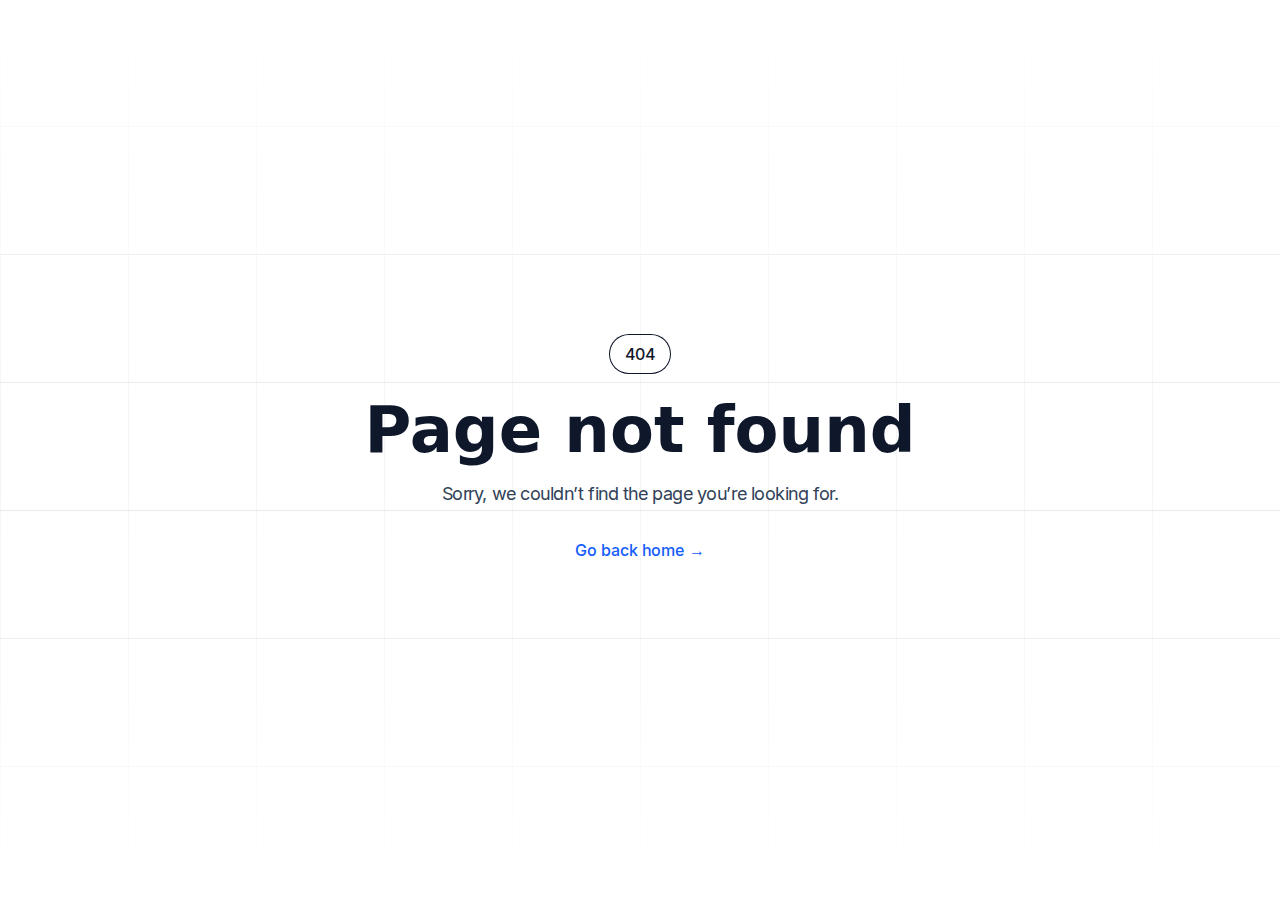
<file: 404/index.html>
<!DOCTYPE html><html lang="en" class="h-full scroll-smooth bg-white dark:bg-gray-900 antialiased __variable_e8ce0c"><head><meta charSet="utf-8"/><meta name="viewport" content="width=device-width, initial-scale=1"/><link rel="preload" href="/_next/static/media/e4af272ccee01ff0-s.p.woff2" as="font" crossorigin="" type="font/woff2"/><link rel="stylesheet" href="/_next/static/css/8d3430b57e726542.css" data-precedence="next"/><link rel="preload" as="script" fetchPriority="low" href="/_next/static/chunks/webpack-f5c40671755b446f.js"/><script src="/_next/static/chunks/fd9d1056-2821b0f0cabcd8bd.js" async=""></script><script src="/_next/static/chunks/23-6ccac550be683f32.js" async=""></script><script src="/_next/static/chunks/main-app-c485a340fbcd3afb.js" async=""></script><script src="/_next/static/chunks/231-d291986acc57095e.js" async=""></script><script src="/_next/static/chunks/app/not-found-d55a9203401e089e.js" async=""></script><link rel="preconnect" href="https://cdn.fontshare.com" crossorigin="anonymous"/><title>AccudashAI - Talk to Your Database, Generate Insights</title><meta name="description" content="Query your PostgreSQL databases using natural language. Generate beautiful visualizations and share insights with your team. No SQL required."/><link rel="icon" href="/favicon.ico" type="image/x-icon" sizes="16x16"/><meta name="next-size-adjust"/><link rel="stylesheet" href="https://api.fontshare.com/v2/css?f[]=cabinet-grotesk@800,500,700&amp;display=swap"/><script src="/_next/static/chunks/polyfills-78c92fac7aa8fdd8.js" noModule=""></script></head><body class="flex min-h-full flex-col"><div class="relative flex flex-auto items-center"><div class="absolute inset-0 -z-10 mask-[linear-gradient(transparent,white,transparent)] text-slate-900/10"><svg aria-hidden="true" class="absolute inset-0 h-full w-full"><defs><pattern id=":S1:" width="128" height="128" patternUnits="userSpaceOnUse" x="50%" y="50%" patternTransform="translate(0 60)"><path d="M0 128V.5H128" fill="none" stroke="currentColor"></path></pattern></defs><rect width="100%" height="100%" fill="url(#:S1:)"></rect></svg></div><div class="mx-auto px-4 sm:px-6 md:max-w-2xl md:px-4 lg:max-w-4xl lg:px-12 flex flex-col items-center py-16 text-center sm:py-20 lg:py-32"><p class="rounded-full px-4 py-1 text-base font-medium tracking-tight text-slate-900 ring-1 ring-slate-900 ring-inset">404</p><h1 class="mt-6 font-display text-5xl font-extrabold text-slate-900 sm:text-6xl">Page not found</h1><p class="mt-4 text-lg tracking-tight text-slate-700">Sorry, we couldn’t find the page you’re looking for.</p><a class="mt-6 text-base font-medium text-blue-600 hover:text-blue-800" href="/">Go back home <span aria-hidden="true">→</span></a></div></div><script src="/_next/static/chunks/webpack-f5c40671755b446f.js" async=""></script><script>(self.__next_f=self.__next_f||[]).push([0]);self.__next_f.push([2,null])</script><script>self.__next_f.push([1,"1:HL[\"/_next/static/media/e4af272ccee01ff0-s.p.woff2\",\"font\",{\"crossOrigin\":\"\",\"type\":\"font/woff2\"}]\n2:HL[\"/_next/static/css/8d3430b57e726542.css\",\"style\"]\n"])</script><script>self.__next_f.push([1,"3:I[5751,[],\"\"]\n5:I[231,[\"231\",\"static/chunks/231-d291986acc57095e.js\",\"160\",\"static/chunks/app/not-found-d55a9203401e089e.js\"],\"\"]\n6:I[9275,[],\"\"]\n7:I[1343,[],\"\"]\n9:I[6130,[],\"\"]\na:[]\n"])</script><script>self.__next_f.push([1,"0:[[[\"$\",\"link\",\"0\",{\"rel\":\"stylesheet\",\"href\":\"/_next/static/css/8d3430b57e726542.css\",\"precedence\":\"next\",\"crossOrigin\":\"$undefined\"}]],[\"$\",\"$L3\",null,{\"buildId\":\"q8_SUZVAy8-gd2hXKYpHM\",\"assetPrefix\":\"\",\"initialCanonicalUrl\":\"/_not-found/\",\"initialTree\":[\"\",{\"children\":[\"/_not-found\",{\"children\":[\"__PAGE__\",{}]}]},\"$undefined\",\"$undefined\",true],\"initialSeedData\":[\"\",{\"children\":[\"/_not-found\",{\"children\":[\"__PAGE__\",{},[[\"$L4\",[\"$\",\"div\",null,{\"className\":\"relative flex flex-auto items-center\",\"children\":[[\"$\",\"div\",null,{\"className\":\"absolute inset-0 -z-10 mask-[linear-gradient(transparent,white,transparent)] text-slate-900/10\",\"children\":[\"$\",\"svg\",null,{\"aria-hidden\":\"true\",\"className\":\"absolute inset-0 h-full w-full\",\"children\":[[\"$\",\"defs\",null,{\"children\":[\"$\",\"pattern\",null,{\"id\":\":S1:\",\"width\":\"128\",\"height\":\"128\",\"patternUnits\":\"userSpaceOnUse\",\"x\":\"50%\",\"y\":\"50%\",\"patternTransform\":\"translate(0 60)\",\"children\":[\"$\",\"path\",null,{\"d\":\"M0 128V.5H128\",\"fill\":\"none\",\"stroke\":\"currentColor\"}]}]}],[\"$\",\"rect\",null,{\"width\":\"100%\",\"height\":\"100%\",\"fill\":\"url(#:S1:)\"}]]}]}],[\"$\",\"div\",null,{\"className\":\"mx-auto px-4 sm:px-6 md:max-w-2xl md:px-4 lg:max-w-4xl lg:px-12 flex flex-col items-center py-16 text-center sm:py-20 lg:py-32\",\"children\":[[\"$\",\"p\",null,{\"className\":\"rounded-full px-4 py-1 text-base font-medium tracking-tight text-slate-900 ring-1 ring-slate-900 ring-inset\",\"children\":\"404\"}],[\"$\",\"h1\",null,{\"className\":\"mt-6 font-display text-5xl font-extrabold text-slate-900 sm:text-6xl\",\"children\":\"Page not found\"}],[\"$\",\"p\",null,{\"className\":\"mt-4 text-lg tracking-tight text-slate-700\",\"children\":\"Sorry, we couldn’t find the page you’re looking for.\"}],[\"$\",\"$L5\",null,{\"href\":\"/\",\"className\":\"mt-6 text-base font-medium text-blue-600 hover:text-blue-800\",\"children\":[\"Go back home \",[\"$\",\"span\",null,{\"aria-hidden\":\"true\",\"children\":\"→\"}]]}]]}]]}]],null],null]},[\"$\",\"$L6\",null,{\"parallelRouterKey\":\"children\",\"segmentPath\":[\"children\",\"/_not-found\",\"children\"],\"error\":\"$undefined\",\"errorStyles\":\"$undefined\",\"errorScripts\":\"$undefined\",\"template\":[\"$\",\"$L7\",null,{}],\"templateStyles\":\"$undefined\",\"templateScripts\":\"$undefined\",\"notFound\":\"$undefined\",\"notFoundStyles\":\"$undefined\",\"styles\":null}],null]},[[\"$\",\"html\",null,{\"lang\":\"en\",\"className\":\"h-full scroll-smooth bg-white dark:bg-gray-900 antialiased __variable_e8ce0c\",\"children\":[[\"$\",\"head\",null,{\"children\":[[\"$\",\"link\",null,{\"rel\":\"preconnect\",\"href\":\"https://cdn.fontshare.com\",\"crossOrigin\":\"anonymous\"}],[\"$\",\"link\",null,{\"rel\":\"stylesheet\",\"href\":\"https://api.fontshare.com/v2/css?f[]=cabinet-grotesk@800,500,700\u0026display=swap\"}]]}],[\"$\",\"body\",null,{\"className\":\"flex min-h-full flex-col\",\"children\":[\"$\",\"$L6\",null,{\"parallelRouterKey\":\"children\",\"segmentPath\":[\"children\"],\"error\":\"$undefined\",\"errorStyles\":\"$undefined\",\"errorScripts\":\"$undefined\",\"template\":[\"$\",\"$L7\",null,{}],\"templateStyles\":\"$undefined\",\"templateScripts\":\"$undefined\",\"notFound\":[\"$\",\"div\",null,{\"className\":\"relative flex flex-auto items-center\",\"children\":[[\"$\",\"div\",null,{\"className\":\"absolute inset-0 -z-10 mask-[linear-gradient(transparent,white,transparent)] text-slate-900/10\",\"children\":[\"$\",\"svg\",null,{\"aria-hidden\":\"true\",\"className\":\"absolute inset-0 h-full w-full\",\"children\":[[\"$\",\"defs\",null,{\"children\":[\"$\",\"pattern\",null,{\"id\":\":S2:\",\"width\":\"128\",\"height\":\"128\",\"patternUnits\":\"userSpaceOnUse\",\"x\":\"50%\",\"y\":\"50%\",\"patternTransform\":\"translate(0 60)\",\"children\":[\"$\",\"path\",null,{\"d\":\"M0 128V.5H128\",\"fill\":\"none\",\"stroke\":\"currentColor\"}]}]}],[\"$\",\"rect\",null,{\"width\":\"100%\",\"height\":\"100%\",\"fill\":\"url(#:S2:)\"}]]}]}],[\"$\",\"div\",null,{\"className\":\"mx-auto px-4 sm:px-6 md:max-w-2xl md:px-4 lg:max-w-4xl lg:px-12 flex flex-col items-center py-16 text-center sm:py-20 lg:py-32\",\"children\":[[\"$\",\"p\",null,{\"className\":\"rounded-full px-4 py-1 text-base font-medium tracking-tight text-slate-900 ring-1 ring-slate-900 ring-inset\",\"children\":\"404\"}],[\"$\",\"h1\",null,{\"className\":\"mt-6 font-display text-5xl font-extrabold text-slate-900 sm:text-6xl\",\"children\":\"Page not found\"}],[\"$\",\"p\",null,{\"className\":\"mt-4 text-lg tracking-tight text-slate-700\",\"children\":\"Sorry, we couldn’t find the page you’re looking for.\"}],[\"$\",\"$L5\",null,{\"href\":\"/\",\"className\":\"mt-6 text-base font-medium text-blue-600 hover:text-blue-800\",\"children\":[\"Go back home \",[\"$\",\"span\",null,{\"aria-hidden\":\"true\",\"children\":\"→\"}]]}]]}]]}],\"notFoundStyles\":[],\"styles\":null}]}]]}],null],null],\"couldBeIntercepted\":false,\"initialHead\":[false,\"$L8\"],\"globalErrorComponent\":\"$9\",\"missingSlots\":\"$Wa\"}]]\n"])</script><script>self.__next_f.push([1,"8:[[\"$\",\"meta\",\"0\",{\"name\":\"viewport\",\"content\":\"width=device-width, initial-scale=1\"}],[\"$\",\"meta\",\"1\",{\"charSet\":\"utf-8\"}],[\"$\",\"title\",\"2\",{\"children\":\"AccudashAI - Talk to Your Database, Generate Insights\"}],[\"$\",\"meta\",\"3\",{\"name\":\"description\",\"content\":\"Query your PostgreSQL databases using natural language. Generate beautiful visualizations and share insights with your team. No SQL required.\"}],[\"$\",\"link\",\"4\",{\"rel\":\"icon\",\"href\":\"/favicon.ico\",\"type\":\"image/x-icon\",\"sizes\":\"16x16\"}],[\"$\",\"meta\",\"5\",{\"name\":\"next-size-adjust\"}]]\n4:null\n"])</script></body></html>
</file>
<file: _next/static/css/8d3430b57e726542.css>
@font-face{font-family:__Inter_e8ce0c;font-style:normal;font-weight:100 900;font-display:swap;src:url(/_next/static/media/55c55f0601d81cf3-s.woff2) format("woff2");unicode-range:u+0460-052f,u+1c80-1c8a,u+20b4,u+2de0-2dff,u+a640-a69f,u+fe2e-fe2f}@font-face{font-family:__Inter_e8ce0c;font-style:normal;font-weight:100 900;font-display:swap;src:url(/_next/static/media/26a46d62cd723877-s.woff2) format("woff2");unicode-range:u+0301,u+0400-045f,u+0490-0491,u+04b0-04b1,u+2116}@font-face{font-family:__Inter_e8ce0c;font-style:normal;font-weight:100 900;font-display:swap;src:url(/_next/static/media/97e0cb1ae144a2a9-s.woff2) format("woff2");unicode-range:u+1f??}@font-face{font-family:__Inter_e8ce0c;font-style:normal;font-weight:100 900;font-display:swap;src:url(/_next/static/media/581909926a08bbc8-s.woff2) format("woff2");unicode-range:u+0370-0377,u+037a-037f,u+0384-038a,u+038c,u+038e-03a1,u+03a3-03ff}@font-face{font-family:__Inter_e8ce0c;font-style:normal;font-weight:100 900;font-display:swap;src:url(/_next/static/media/df0a9ae256c0569c-s.woff2) format("woff2");unicode-range:u+0102-0103,u+0110-0111,u+0128-0129,u+0168-0169,u+01a0-01a1,u+01af-01b0,u+0300-0301,u+0303-0304,u+0308-0309,u+0323,u+0329,u+1ea0-1ef9,u+20ab}@font-face{font-family:__Inter_e8ce0c;font-style:normal;font-weight:100 900;font-display:swap;src:url(/_next/static/media/8e9860b6e62d6359-s.woff2) format("woff2");unicode-range:u+0100-02ba,u+02bd-02c5,u+02c7-02cc,u+02ce-02d7,u+02dd-02ff,u+0304,u+0308,u+0329,u+1d00-1dbf,u+1e00-1e9f,u+1ef2-1eff,u+2020,u+20a0-20ab,u+20ad-20c0,u+2113,u+2c60-2c7f,u+a720-a7ff}@font-face{font-family:__Inter_e8ce0c;font-style:normal;font-weight:100 900;font-display:swap;src:url(/_next/static/media/e4af272ccee01ff0-s.p.woff2) format("woff2");unicode-range:u+00??,u+0131,u+0152-0153,u+02bb-02bc,u+02c6,u+02da,u+02dc,u+0304,u+0308,u+0329,u+2000-206f,u+20ac,u+2122,u+2191,u+2193,u+2212,u+2215,u+feff,u+fffd}@font-face{font-family:__Inter_Fallback_e8ce0c;src:local("Arial");ascent-override:90.49%;descent-override:22.56%;line-gap-override:0.00%;size-adjust:107.06%}.__className_e8ce0c{font-family:__Inter_e8ce0c,__Inter_Fallback_e8ce0c;font-style:normal}.__variable_e8ce0c{--font-inter:"__Inter_e8ce0c","__Inter_Fallback_e8ce0c"}

/*! tailwindcss v4.1.7 | MIT License | https://tailwindcss.com */@layer properties{@supports (((-webkit-hyphens:none)) and (not (margin-trim:inline))) or ((-moz-orient:inline) and (not (color:rgb(from red r g b)))){*,::backdrop,:after,:before{--tw-rotate-x:initial;--tw-rotate-y:initial;--tw-rotate-z:initial;--tw-skew-x:initial;--tw-skew-y:initial;--tw-space-y-reverse:0;--tw-space-x-reverse:0;--tw-divide-y-reverse:0;--tw-border-style:solid;--tw-font-weight:initial;--tw-tracking:initial;--tw-shadow:0 0 #0000;--tw-shadow-color:initial;--tw-shadow-alpha:100%;--tw-inset-shadow:0 0 #0000;--tw-inset-shadow-color:initial;--tw-inset-shadow-alpha:100%;--tw-ring-color:initial;--tw-ring-shadow:0 0 #0000;--tw-inset-ring-color:initial;--tw-inset-ring-shadow:0 0 #0000;--tw-ring-inset:initial;--tw-ring-offset-width:0px;--tw-ring-offset-color:#fff;--tw-ring-offset-shadow:0 0 #0000;--tw-outline-style:solid;--tw-blur:initial;--tw-brightness:initial;--tw-contrast:initial;--tw-grayscale:initial;--tw-hue-rotate:initial;--tw-invert:initial;--tw-opacity:initial;--tw-saturate:initial;--tw-sepia:initial;--tw-drop-shadow:initial;--tw-drop-shadow-color:initial;--tw-drop-shadow-alpha:100%;--tw-drop-shadow-size:initial;--tw-backdrop-blur:initial;--tw-backdrop-brightness:initial;--tw-backdrop-contrast:initial;--tw-backdrop-grayscale:initial;--tw-backdrop-hue-rotate:initial;--tw-backdrop-invert:initial;--tw-backdrop-opacity:initial;--tw-backdrop-saturate:initial;--tw-backdrop-sepia:initial;--tw-content:"";--tw-scale-x:1;--tw-scale-y:1;--tw-scale-z:1;--tw-divide-x-reverse:0}}}@layer theme{:host,:root{--font-sans:var(--font-inter);--font-mono:ui-monospace,SFMono-Regular,Menlo,Monaco,Consolas,"Liberation Mono","Courier New",monospace;--color-green-300:oklch(87.1% .15 154.449);--color-green-400:oklch(79.2% .209 151.711);--color-blue-50:oklch(97% .014 254.604);--color-blue-300:oklch(80.9% .105 251.813);--color-blue-400:oklch(70.7% .165 254.624);--color-blue-500:oklch(62.3% .214 259.815);--color-blue-600:oklch(54.6% .245 262.881);--color-blue-700:oklch(48.8% .243 264.376);--color-blue-800:oklch(42.4% .199 265.638);--color-blue-900:oklch(37.9% .146 265.522);--color-slate-50:oklch(98.4% .003 247.858);--color-slate-100:oklch(96.8% .007 247.896);--color-slate-200:oklch(92.9% .013 255.508);--color-slate-300:oklch(86.9% .022 252.894);--color-slate-400:oklch(70.4% .04 256.788);--color-slate-500:oklch(55.4% .046 257.417);--color-slate-600:oklch(44.6% .043 257.281);--color-slate-700:oklch(37.2% .044 257.287);--color-slate-800:oklch(27.9% .041 260.031);--color-slate-900:oklch(20.8% .042 265.755);--color-slate-950:oklch(12.9% .042 264.695);--color-gray-900:oklch(21% .034 264.665);--color-black:#000;--color-white:#fff;--spacing:.25rem;--container-2xl:42rem;--container-4xl:56rem;--container-5xl:64rem;--container-6xl:72rem;--container-7xl:80rem;--font-weight-medium:500;--font-weight-semibold:600;--font-weight-bold:700;--font-weight-extrabold:800;--tracking-tight:-.025em;--radius-sm:.25rem;--radius-md:.375rem;--radius-lg:.5rem;--radius-xl:.75rem;--radius-2xl:1rem;--radius-4xl:2rem;--blur-sm:8px;--default-transition-duration:.15s;--default-transition-timing-function:cubic-bezier(.4,0,.2,1);--default-font-family:var(--font-sans);--default-mono-font-family:var(--font-mono);--text-xs:.75rem;--text-xs--line-height:1rem;--text-sm:.875rem;--text-sm--line-height:1.5rem;--text-base:1rem;--text-base--line-height:2rem;--text-lg:1.125rem;--text-lg--line-height:2rem;--text-xl:1.25rem;--text-xl--line-height:2rem;--text-2xl:1.375rem;--text-2xl--line-height:2rem;--text-3xl:1.5rem;--text-3xl--line-height:2rem;--text-4xl:2rem;--text-4xl--line-height:2.5rem;--text-5xl:3.5rem;--text-5xl--line-height:1;--text-6xl:4rem;--text-6xl--line-height:1;--radius-6xl:5rem;--font-display:Cabinet Grotesk,ui-sans-serif,system-ui,sans-serif,"Apple Color Emoji","Segoe UI Emoji","Segoe UI Symbol","Noto Color Emoji"}}@layer base{*,::backdrop,:after,:before{box-sizing:border-box;border:0 solid;margin:0;padding:0}::file-selector-button{box-sizing:border-box;border:0 solid;margin:0;padding:0}:host,html{-webkit-text-size-adjust:100%;tab-size:4;line-height:1.5;font-family:var(--default-font-family,ui-sans-serif,system-ui,sans-serif,"Apple Color Emoji","Segoe UI Emoji","Segoe UI Symbol","Noto Color Emoji");font-feature-settings:var(--default-font-feature-settings,normal);font-variation-settings:var(--default-font-variation-settings,normal);-webkit-tap-highlight-color:transparent}hr{height:0;color:inherit;border-top-width:1px}abbr:where([title]){-webkit-text-decoration:underline dotted;text-decoration:underline dotted}h1,h2,h3,h4,h5,h6{font-size:inherit;font-weight:inherit}a{color:inherit;-webkit-text-decoration:inherit;text-decoration:inherit}b,strong{font-weight:bolder}code,kbd,pre,samp{font-family:var(--default-mono-font-family,ui-monospace,SFMono-Regular,Menlo,Monaco,Consolas,"Liberation Mono","Courier New",monospace);font-feature-settings:var(--default-mono-font-feature-settings,normal);font-variation-settings:var(--default-mono-font-variation-settings,normal);font-size:1em}small{font-size:80%}sub,sup{vertical-align:baseline;font-size:75%;line-height:0;position:relative}sub{bottom:-.25em}sup{top:-.5em}table{text-indent:0;border-color:inherit;border-collapse:collapse}:-moz-focusring{outline:auto}progress{vertical-align:baseline}summary{display:list-item}menu,ol,ul{list-style:none}audio,canvas,embed,iframe,img,object,svg,video{vertical-align:middle;display:block}img,video{max-width:100%;height:auto}button,input,optgroup,select,textarea{font:inherit;font-feature-settings:inherit;font-variation-settings:inherit;letter-spacing:inherit;color:inherit;opacity:1;background-color:#0000;border-radius:0}::file-selector-button{font:inherit;font-feature-settings:inherit;font-variation-settings:inherit;letter-spacing:inherit;color:inherit;opacity:1;background-color:#0000;border-radius:0}:where(select:is([multiple],[size])) optgroup{font-weight:bolder}:where(select:is([multiple],[size])) optgroup option{padding-inline-start:20px}::file-selector-button{margin-inline-end:4px}::placeholder{opacity:1}@supports (not ((-webkit-appearance:-apple-pay-button))) or (contain-intrinsic-size:1px){::placeholder{color:currentColor}@supports (color:color-mix(in lab,red,red)){::placeholder{color:color-mix(in oklab,currentcolor 50%,transparent)}}}textarea{resize:vertical}::-webkit-search-decoration{-webkit-appearance:none}::-webkit-date-and-time-value{min-height:1lh;text-align:inherit}::-webkit-datetime-edit{display:inline-flex}::-webkit-datetime-edit-fields-wrapper{padding:0}::-webkit-datetime-edit,::-webkit-datetime-edit-year-field{padding-block:0}::-webkit-datetime-edit-day-field,::-webkit-datetime-edit-month-field{padding-block:0}::-webkit-datetime-edit-hour-field,::-webkit-datetime-edit-minute-field{padding-block:0}::-webkit-datetime-edit-millisecond-field,::-webkit-datetime-edit-second-field{padding-block:0}::-webkit-datetime-edit-meridiem-field{padding-block:0}:-moz-ui-invalid{box-shadow:none}button,input:where([type=button],[type=reset],[type=submit]){appearance:button}::file-selector-button{appearance:button}::-webkit-inner-spin-button,::-webkit-outer-spin-button{height:auto}[hidden]:where(:not([hidden=until-found])){display:none!important}}@layer components;@layer utilities{.collapse{visibility:collapse}.visible{visibility:visible}.absolute{position:absolute}.fixed{position:fixed}.relative{position:relative}.static{position:static}.sticky{position:sticky}.inset-0{inset:calc(var(--spacing)*0)}.inset-x-0{inset-inline:calc(var(--spacing)*0)}.-top-20{top:calc(var(--spacing)*-20)}.top-0{top:calc(var(--spacing)*0)}.top-1\/2{top:50%}.top-2\/3{top:66.6667%}.right-1\/2{right:50%}.-bottom-12{bottom:calc(var(--spacing)*-12)}.bottom-0{bottom:calc(var(--spacing)*0)}.bottom-2{bottom:calc(var(--spacing)*2)}.bottom-full{bottom:100%}.left-0{left:calc(var(--spacing)*0)}.left-2{left:calc(var(--spacing)*2)}.-z-10{z-index:calc(10*-1)}.z-10{z-index:10}.z-50{z-index:50}.container{width:100%}@media (min-width:40rem){.container{max-width:40rem}}@media (min-width:48rem){.container{max-width:48rem}}@media (min-width:64rem){.container{max-width:64rem}}@media (min-width:80rem){.container{max-width:80rem}}@media (min-width:96rem){.container{max-width:96rem}}.-mx-3{margin-inline:calc(var(--spacing)*-3)}.mx-auto{margin-inline:auto}.-mt-16{margin-top:calc(var(--spacing)*-16)}.mt-1{margin-top:calc(var(--spacing)*1)}.mt-2{margin-top:calc(var(--spacing)*2)}.mt-4{margin-top:calc(var(--spacing)*4)}.mt-6{margin-top:calc(var(--spacing)*6)}.mt-8{margin-top:calc(var(--spacing)*8)}.mt-10{margin-top:calc(var(--spacing)*10)}.mt-12{margin-top:calc(var(--spacing)*12)}.mt-16{margin-top:calc(var(--spacing)*16)}.-mr-1{margin-right:calc(var(--spacing)*-1)}.mb-1{margin-bottom:calc(var(--spacing)*1)}.mb-3{margin-bottom:calc(var(--spacing)*3)}.mb-6{margin-bottom:calc(var(--spacing)*6)}.mb-8{margin-bottom:calc(var(--spacing)*8)}.mb-\[-2px\]{margin-bottom:-2px}.ml-2{margin-left:calc(var(--spacing)*2)}.ml-3{margin-left:calc(var(--spacing)*3)}.ml-4{margin-left:calc(var(--spacing)*4)}.ml-auto{margin-left:auto}.block{display:block}.contents{display:contents}.flex{display:flex}.grid{display:grid}.hidden{display:none}.inline{display:inline}.inline-flex{display:inline-flex}.table{display:table}.h-3\.5{height:calc(var(--spacing)*3.5)}.h-4{height:calc(var(--spacing)*4)}.h-5{height:calc(var(--spacing)*5)}.h-6{height:calc(var(--spacing)*6)}.h-8{height:calc(var(--spacing)*8)}.h-10{height:calc(var(--spacing)*10)}.h-12{height:calc(var(--spacing)*12)}.h-40{height:calc(var(--spacing)*40)}.h-44{height:calc(var(--spacing)*44)}.h-48{height:calc(var(--spacing)*48)}.h-\[0\.58em\]{height:.58em}.h-full{height:100%}.min-h-full{min-height:100%}.w-4{width:calc(var(--spacing)*4)}.w-5{width:calc(var(--spacing)*5)}.w-6{width:calc(var(--spacing)*6)}.w-8{width:calc(var(--spacing)*8)}.w-10{width:calc(var(--spacing)*10)}.w-12{width:calc(var(--spacing)*12)}.w-44{width:calc(var(--spacing)*44)}.w-\[470px\]{width:470px}.w-full{width:100%}.w-px{width:1px}.max-w-2xl{max-width:var(--container-2xl)}.max-w-5xl{max-width:var(--container-5xl)}.max-w-6xl{max-width:var(--container-6xl)}.flex-auto{flex:auto}.flex-none{flex:none}.flex-shrink,.shrink{flex-shrink:1}.grow{flex-grow:1}.border-collapse{border-collapse:collapse}.origin-center{transform-origin:50%}.scale-\[0\.75\]{scale:.75}.transform{transform:var(--tw-rotate-x,)var(--tw-rotate-y,)var(--tw-rotate-z,)var(--tw-skew-x,)var(--tw-skew-y,)}.resize{resize:both}.scroll-mt-14{scroll-margin-top:calc(var(--spacing)*14)}.auto-cols-\[minmax\(0\,15rem\)\]{grid-auto-columns:minmax(0,15rem)}.grid-flow-col{grid-auto-flow:column}.auto-rows-min{grid-auto-rows:min-content}.grid-cols-1{grid-template-columns:repeat(1,minmax(0,1fr))}.grid-rows-\[auto_1fr\]{grid-template-rows:auto 1fr}.flex-col{flex-direction:column}.items-center{align-items:center}.items-end{align-items:flex-end}.justify-between{justify-content:space-between}.justify-center{justify-content:center}.gap-1{gap:calc(var(--spacing)*1)}.gap-4{gap:calc(var(--spacing)*4)}.gap-8{gap:calc(var(--spacing)*8)}:where(.space-y-3>:not(:last-child)){--tw-space-y-reverse:0;margin-block-start:calc(calc(var(--spacing)*3)*var(--tw-space-y-reverse));margin-block-end:calc(calc(var(--spacing)*3)*calc(1 - var(--tw-space-y-reverse)))}:where(.space-y-4>:not(:last-child)){--tw-space-y-reverse:0;margin-block-start:calc(calc(var(--spacing)*4)*var(--tw-space-y-reverse));margin-block-end:calc(calc(var(--spacing)*4)*calc(1 - var(--tw-space-y-reverse)))}:where(.space-y-10>:not(:last-child)){--tw-space-y-reverse:0;margin-block-start:calc(calc(var(--spacing)*10)*var(--tw-space-y-reverse));margin-block-end:calc(calc(var(--spacing)*10)*calc(1 - var(--tw-space-y-reverse)))}.gap-x-8{column-gap:calc(var(--spacing)*8)}:where(.space-x-3>:not(:last-child)){--tw-space-x-reverse:0;margin-inline-start:calc(calc(var(--spacing)*3)*var(--tw-space-x-reverse));margin-inline-end:calc(calc(var(--spacing)*3)*calc(1 - var(--tw-space-x-reverse)))}.gap-y-10{row-gap:calc(var(--spacing)*10)}.gap-y-16{row-gap:calc(var(--spacing)*16)}:where(.divide-y>:not(:last-child)){--tw-divide-y-reverse:0;border-bottom-style:var(--tw-border-style);border-top-style:var(--tw-border-style);border-top-width:calc(1px*var(--tw-divide-y-reverse));border-bottom-width:calc(1px*calc(1 - var(--tw-divide-y-reverse)))}:where(.divide-slate-300\/30>:not(:last-child)){border-color:#cad5e24d}@supports (color:color-mix(in lab,red,red)){:where(.divide-slate-300\/30>:not(:last-child)){border-color:color-mix(in oklab,var(--color-slate-300)30%,transparent)}}.overflow-hidden{overflow:hidden}.scroll-smooth{scroll-behavior:smooth}.rounded{border-radius:.25rem}.rounded-2xl{border-radius:var(--radius-2xl)}.rounded-4xl{border-radius:var(--radius-4xl)}.rounded-full{border-radius:3.40282e+38px}.rounded-lg{border-radius:var(--radius-lg)}.rounded-md{border-radius:var(--radius-md)}.rounded-sm{border-radius:var(--radius-sm)}.rounded-xl{border-radius:var(--radius-xl)}.rounded-br-6xl{border-bottom-right-radius:var(--radius-6xl)}.border{border-style:var(--tw-border-style);border-width:1px}.border-t{border-top-style:var(--tw-border-style);border-top-width:1px}.border-b-2{border-bottom-style:var(--tw-border-style);border-bottom-width:2px}.border-blue-300{border-color:var(--color-blue-300)}.border-blue-600{border-color:var(--color-blue-600)}.border-slate-200{border-color:var(--color-slate-200)}.border-slate-400\/10{border-color:#90a1b91a}@supports (color:color-mix(in lab,red,red)){.border-slate-400\/10{border-color:color-mix(in oklab,var(--color-slate-400)10%,transparent)}}.border-transparent{border-color:#0000}.bg-\[\#6366F1\]{background-color:#6366f1}.bg-black\/30{background-color:#0000004d}@supports (color:color-mix(in lab,red,red)){.bg-black\/30{background-color:color-mix(in oklab,var(--color-black)30%,transparent)}}.bg-blue-50{background-color:var(--color-blue-50)}.bg-blue-500{background-color:var(--color-blue-500)}.bg-blue-600{background-color:var(--color-blue-600)}.bg-blue-600\/20{background-color:#155dfc33}@supports (color:color-mix(in lab,red,red)){.bg-blue-600\/20{background-color:color-mix(in oklab,var(--color-blue-600)20%,transparent)}}.bg-slate-50{background-color:var(--color-slate-50)}.bg-slate-100{background-color:var(--color-slate-100)}.bg-slate-200{background-color:var(--color-slate-200)}.bg-slate-600{background-color:var(--color-slate-600)}.bg-slate-700{background-color:var(--color-slate-700)}.bg-slate-900{background-color:var(--color-slate-900)}.bg-white{background-color:var(--color-white)}.bg-white\/95{background-color:#fffffff2}@supports (color:color-mix(in lab,red,red)){.bg-white\/95{background-color:color-mix(in oklab,var(--color-white)95%,transparent)}}.bg-\[radial-gradient\(\#2C313D_35\%\,\#000\)\]{background-image:radial-gradient(#2c313d 35%,#000)}.mask-\[linear-gradient\(transparent\,white\)\]{-webkit-mask-image:linear-gradient(#0000,#fff);mask-image:linear-gradient(#0000,#fff)}.mask-\[linear-gradient\(transparent\,white\,transparent\)\]{-webkit-mask-image:linear-gradient(#0000,#fff,#0000);mask-image:linear-gradient(#0000,#fff,#0000)}.fill-blue-300{fill:var(--color-blue-300)}.fill-blue-300\/70{fill:#90c5ffb3}@supports (color:color-mix(in lab,red,red)){.fill-blue-300\/70{fill:color-mix(in oklab,var(--color-blue-300)70%,transparent)}}.fill-blue-500{fill:var(--color-blue-500)}.fill-blue-600{fill:var(--color-blue-600)}.fill-current{fill:currentColor}.stroke-current{stroke:currentColor}.stroke-slate-700{stroke:var(--color-slate-700)}.object-cover{object-fit:cover}.p-4{padding:calc(var(--spacing)*4)}.p-8{padding:calc(var(--spacing)*8)}.p-12{padding:calc(var(--spacing)*12)}.px-1\.5{padding-inline:calc(var(--spacing)*1.5)}.px-3{padding-inline:calc(var(--spacing)*3)}.px-4{padding-inline:calc(var(--spacing)*4)}.px-6{padding-inline:calc(var(--spacing)*6)}.px-\[calc\(theme\(spacing\.4\)-1px\)\]{padding-inline:calc(1rem - 1px)}.py-0\.5{padding-block:calc(var(--spacing)*.5)}.py-1{padding-block:calc(var(--spacing)*1)}.py-1\.5{padding-block:calc(var(--spacing)*1.5)}.py-3{padding-block:calc(var(--spacing)*3)}.py-3\.5{padding-block:calc(var(--spacing)*3.5)}.py-8{padding-block:calc(var(--spacing)*8)}.py-10{padding-block:calc(var(--spacing)*10)}.py-12{padding-block:calc(var(--spacing)*12)}.py-16{padding-block:calc(var(--spacing)*16)}.py-\[calc\(theme\(spacing\.1\)-1px\)\]{padding-block:calc(.25rem - 1px)}.pt-8{padding-top:calc(var(--spacing)*8)}.pt-16{padding-top:calc(var(--spacing)*16)}.pt-20{padding-top:calc(var(--spacing)*20)}.pt-px{padding-top:1px}.pb-3{padding-bottom:calc(var(--spacing)*3)}.pb-16{padding-bottom:calc(var(--spacing)*16)}.text-center{text-align:center}.font-display{font-family:var(--font-display)}.font-mono{font-family:var(--font-mono)}.text-2xl{font-size:var(--text-2xl);line-height:var(--tw-leading,var(--text-2xl--line-height))}.text-3xl{font-size:var(--text-3xl);line-height:var(--tw-leading,var(--text-3xl--line-height))}.text-4xl{font-size:var(--text-4xl);line-height:var(--tw-leading,var(--text-4xl--line-height))}.text-5xl{font-size:var(--text-5xl);line-height:var(--tw-leading,var(--text-5xl--line-height))}.text-base{line-height:var(--tw-leading,var(--text-base--line-height))}.text-base,.text-base\/6{font-size:var(--text-base)}.text-base\/6{line-height:calc(var(--spacing)*6)}.text-lg{font-size:var(--text-lg);line-height:var(--tw-leading,var(--text-lg--line-height))}.text-sm{font-size:var(--text-sm);line-height:var(--tw-leading,var(--text-sm--line-height))}.text-xs{font-size:var(--text-xs);line-height:var(--tw-leading,var(--text-xs--line-height))}.font-bold{--tw-font-weight:var(--font-weight-bold);font-weight:var(--font-weight-bold)}.font-extrabold{--tw-font-weight:var(--font-weight-extrabold);font-weight:var(--font-weight-extrabold)}.font-medium{--tw-font-weight:var(--font-weight-medium);font-weight:var(--font-weight-medium)}.font-semibold{--tw-font-weight:var(--font-weight-semibold);font-weight:var(--font-weight-semibold)}.tracking-tight{--tw-tracking:var(--tracking-tight);letter-spacing:var(--tracking-tight)}.whitespace-nowrap{white-space:nowrap}.text-blue-400{color:var(--color-blue-400)}.text-blue-600{color:var(--color-blue-600)}.text-green-400{color:var(--color-green-400)}.text-slate-300{color:var(--color-slate-300)}.text-slate-400{color:var(--color-slate-400)}.text-slate-500{color:var(--color-slate-500)}.text-slate-600{color:var(--color-slate-600)}.text-slate-700{color:var(--color-slate-700)}.text-slate-900{color:var(--color-slate-900)}.text-slate-900\/10{color:#0f172b1a}@supports (color:color-mix(in lab,red,red)){.text-slate-900\/10{color:color-mix(in oklab,var(--color-slate-900)10%,transparent)}}.text-white{color:var(--color-white)}.text-white\/10{color:#ffffff1a}@supports (color:color-mix(in lab,red,red)){.text-white\/10{color:color-mix(in oklab,var(--color-white)10%,transparent)}}.lowercase{text-transform:lowercase}.uppercase{text-transform:uppercase}.italic{font-style:italic}.underline{text-decoration-line:underline}.antialiased{-webkit-font-smoothing:antialiased;-moz-osx-font-smoothing:grayscale}.shadow-lg{--tw-shadow:0 8px 15px var(--tw-shadow-color,#0f172a14),0 3px 6px var(--tw-shadow-color,#0f172a14)}.shadow-lg,.shadow-md{box-shadow:var(--tw-inset-shadow),var(--tw-inset-ring-shadow),var(--tw-ring-offset-shadow),var(--tw-ring-shadow),var(--tw-shadow)}.shadow-md{--tw-shadow:0 8px 8px var(--tw-shadow-color,#0f172a0d),0 3px 6px var(--tw-shadow-color,#0f172a0d)}.shadow-sm{--tw-shadow:0 2px 6px var(--tw-shadow-color,#0f172a14)}.shadow-sm,.shadow-xl{box-shadow:var(--tw-inset-shadow),var(--tw-inset-ring-shadow),var(--tw-ring-offset-shadow),var(--tw-ring-shadow),var(--tw-shadow)}.shadow-xl{--tw-shadow:2px 11px 16px var(--tw-shadow-color,#0f172a2b),0 1px 6px var(--tw-shadow-color,#0f172a2b),3px 23px 24px var(--tw-shadow-color,#0f172a2b)}.ring-1{--tw-ring-shadow:var(--tw-ring-inset,)0 0 0 calc(1px + var(--tw-ring-offset-width))var(--tw-ring-color,currentcolor);box-shadow:var(--tw-inset-shadow),var(--tw-inset-ring-shadow),var(--tw-ring-offset-shadow),var(--tw-ring-shadow),var(--tw-shadow)}.ring-blue-600{--tw-ring-color:var(--color-blue-600)}.ring-slate-900{--tw-ring-color:var(--color-slate-900)}.ring-slate-900\/5{--tw-ring-color:#0f172b0d}@supports (color:color-mix(in lab,red,red)){.ring-slate-900\/5{--tw-ring-color:color-mix(in oklab,var(--color-slate-900)5%,transparent)}}.outline{outline-style:var(--tw-outline-style);outline-width:1px}.blur{--tw-blur:blur(8px)}.blur,.filter{filter:var(--tw-blur,)var(--tw-brightness,)var(--tw-contrast,)var(--tw-grayscale,)var(--tw-hue-rotate,)var(--tw-invert,)var(--tw-saturate,)var(--tw-sepia,)var(--tw-drop-shadow,)}.backdrop-filter{-webkit-backdrop-filter:var(--tw-backdrop-blur,)var(--tw-backdrop-brightness,)var(--tw-backdrop-contrast,)var(--tw-backdrop-grayscale,)var(--tw-backdrop-hue-rotate,)var(--tw-backdrop-invert,)var(--tw-backdrop-opacity,)var(--tw-backdrop-saturate,)var(--tw-backdrop-sepia,);backdrop-filter:var(--tw-backdrop-blur,)var(--tw-backdrop-brightness,)var(--tw-backdrop-contrast,)var(--tw-backdrop-grayscale,)var(--tw-backdrop-hue-rotate,)var(--tw-backdrop-invert,)var(--tw-backdrop-opacity,)var(--tw-backdrop-saturate,)var(--tw-backdrop-sepia,)}.transition{transition-property:color,background-color,border-color,outline-color,text-decoration-color,fill,stroke,--tw-gradient-from,--tw-gradient-via,--tw-gradient-to,opacity,box-shadow,transform,translate,scale,rotate,filter,-webkit-backdrop-filter,backdrop-filter,display,visibility,content-visibility,overlay,pointer-events;transition-timing-function:var(--tw-ease,var(--default-transition-timing-function));transition-duration:var(--tw-duration,var(--default-transition-duration))}.\[counter-increment\:section\]{counter-increment:section}.\[counter-increment\:video\]{counter-increment:video}.\[counter-reset\:section\]{counter-reset:section}.\[counter-reset\:video\]{counter-reset:video}.\[xlink\:href\]{xlink:href}.ring-inset{--tw-ring-inset:inset}.group-data-expanded\:list-item:is(:where(.group)[data-expanded] *){display:list-item}.before\:mb-2:before{content:var(--tw-content);margin-bottom:calc(var(--spacing)*2)}.before\:block:before{content:var(--tw-content);display:block}.before\:font-mono:before{content:var(--tw-content);font-family:var(--font-mono)}.before\:text-sm:before{content:var(--tw-content);font-size:var(--text-sm);line-height:var(--tw-leading,var(--text-sm--line-height))}.before\:text-blue-600:before{content:var(--tw-content);color:var(--color-blue-600)}.before\:text-slate-500:before{content:var(--tw-content);color:var(--color-slate-500)}.before\:content-\[\'“\'\]:before{--tw-content:"“";content:var(--tw-content)}.before\:content-\[counter\(section\,decimal-leading-zero\)\]:before{--tw-content:counter(section,decimal-leading-zero);content:var(--tw-content)}.before\:content-\[counter\(video\,decimal-leading-zero\)\]:before{--tw-content:counter(video,decimal-leading-zero);content:var(--tw-content)}.after\:content-\[\'”\'\]:after{--tw-content:"”";content:var(--tw-content)}@media (hover:hover){.hover\:border-blue-400:hover{border-color:var(--color-blue-400)}.hover\:border-slate-300:hover{border-color:var(--color-slate-300)}.hover\:bg-blue-50:hover{background-color:var(--color-blue-50)}.hover\:bg-blue-50\/40:hover{background-color:#eff6ff66}@supports (color:color-mix(in lab,red,red)){.hover\:bg-blue-50\/40:hover{background-color:color-mix(in oklab,var(--color-blue-50)40%,transparent)}}.hover\:bg-blue-500:hover{background-color:var(--color-blue-500)}.hover\:bg-slate-50:hover{background-color:var(--color-slate-50)}.hover\:bg-slate-700:hover{background-color:var(--color-slate-700)}.hover\:text-blue-700:hover{color:var(--color-blue-700)}.hover\:text-blue-800:hover{color:var(--color-blue-800)}.hover\:text-slate-700:hover{color:var(--color-slate-700)}.hover\:before\:text-slate-900:hover:before{content:var(--tw-content);color:var(--color-slate-900)}}.focus-visible\:text-blue-900:focus-visible{color:var(--color-blue-900)}.focus-visible\:outline-2:focus-visible{outline-style:var(--tw-outline-style);outline-width:2px}.focus-visible\:outline-offset-2:focus-visible{outline-offset:2px}.focus-visible\:outline-blue-600:focus-visible{outline-color:var(--color-blue-600)}.focus-visible\:outline-slate-600:focus-visible{outline-color:var(--color-slate-600)}.focus-visible\:outline-slate-900:focus-visible{outline-color:var(--color-slate-900)}.focus-visible\:outline-white:focus-visible{outline-color:var(--color-white)}.active\:border-slate-200:active{border-color:var(--color-slate-200)}.active\:bg-blue-50:active{background-color:var(--color-blue-50)}.active\:bg-blue-700:active{background-color:var(--color-blue-700)}.active\:bg-slate-50:active{background-color:var(--color-slate-50)}.active\:bg-slate-700:active{background-color:var(--color-slate-700)}.active\:text-blue-600\/70:active{color:#155dfcb3}@supports (color:color-mix(in lab,red,red)){.active\:text-blue-600\/70:active{color:color-mix(in oklab,var(--color-blue-600)70%,transparent)}}.active\:text-blue-900\/80:active{color:#1c398ecc}@supports (color:color-mix(in lab,red,red)){.active\:text-blue-900\/80:active{color:color-mix(in oklab,var(--color-blue-900)80%,transparent)}}.active\:text-slate-900\/70:active{color:#0f172bb3}@supports (color:color-mix(in lab,red,red)){.active\:text-slate-900\/70:active{color:color-mix(in oklab,var(--color-slate-900)70%,transparent)}}.active\:text-white\/80:active{color:#fffc}@supports (color:color-mix(in lab,red,red)){.active\:text-white\/80:active{color:color-mix(in oklab,var(--color-white)80%,transparent)}}.disabled\:opacity-30:disabled{opacity:.3}.disabled\:opacity-40:disabled{opacity:.4}@media (hover:hover){.disabled\:hover\:border-blue-300:disabled:hover{border-color:var(--color-blue-300)}.disabled\:hover\:border-slate-200:disabled:hover{border-color:var(--color-slate-200)}.disabled\:hover\:bg-blue-600:disabled:hover{background-color:var(--color-blue-600)}.disabled\:hover\:bg-slate-900:disabled:hover{background-color:var(--color-slate-900)}.disabled\:hover\:bg-transparent:disabled:hover{background-color:#0000}.disabled\:hover\:text-blue-600:disabled:hover{color:var(--color-blue-600)}}@media (min-width:40rem){.sm\:mt-16{margin-top:calc(var(--spacing)*16)}.sm\:mt-20{margin-top:calc(var(--spacing)*20)}.sm\:mb-4{margin-bottom:calc(var(--spacing)*4)}.sm\:flex{display:flex}.sm\:hidden{display:none}.sm\:h-32{height:calc(var(--spacing)*32)}.sm\:h-60{height:calc(var(--spacing)*60)}.sm\:scale-90{--tw-scale-x:90%;--tw-scale-y:90%;--tw-scale-z:90%;scale:var(--tw-scale-x)var(--tw-scale-y)}.sm\:scroll-mt-32{scroll-margin-top:calc(var(--spacing)*32)}.sm\:grid-cols-2{grid-template-columns:repeat(2,minmax(0,1fr))}.sm\:flex-row{flex-direction:row}.sm\:justify-center{justify-content:center}:where(.sm\:space-y-16>:not(:last-child)){--tw-space-y-reverse:0;margin-block-start:calc(calc(var(--spacing)*16)*var(--tw-space-y-reverse));margin-block-end:calc(calc(var(--spacing)*16)*calc(1 - var(--tw-space-y-reverse)))}.sm\:gap-y-10{row-gap:calc(var(--spacing)*10)}.sm\:rounded-6xl{border-radius:var(--radius-6xl)}.sm\:border-b{border-bottom-style:var(--tw-border-style);border-bottom-width:1px}.sm\:border-slate-200{border-color:var(--color-slate-200)}.sm\:bg-white\/95{background-color:#fffffff2}@supports (color:color-mix(in lab,red,red)){.sm\:bg-white\/95{background-color:color-mix(in oklab,var(--color-white)95%,transparent)}}.sm\:px-6{padding-inline:calc(var(--spacing)*6)}.sm\:px-8{padding-inline:calc(var(--spacing)*8)}.sm\:px-10{padding-inline:calc(var(--spacing)*10)}.sm\:py-7{padding-block:calc(var(--spacing)*7)}.sm\:py-10{padding-block:calc(var(--spacing)*10)}.sm\:py-16{padding-block:calc(var(--spacing)*16)}.sm\:py-20{padding-block:calc(var(--spacing)*20)}.sm\:py-32{padding-block:calc(var(--spacing)*32)}.sm\:pt-10{padding-top:calc(var(--spacing)*10)}.sm\:pb-16{padding-bottom:calc(var(--spacing)*16)}.sm\:pb-20{padding-bottom:calc(var(--spacing)*20)}.sm\:text-center{text-align:center}.sm\:text-5xl{font-size:var(--text-5xl);line-height:var(--tw-leading,var(--text-5xl--line-height))}.sm\:text-6xl{font-size:var(--text-6xl);line-height:var(--tw-leading,var(--text-6xl--line-height))}.sm\:text-base{font-size:var(--text-base);line-height:var(--tw-leading,var(--text-base--line-height))}.sm\:text-xl{font-size:var(--text-xl);line-height:var(--tw-leading,var(--text-xl--line-height))}}@media (min-width:48rem){.md\:bottom-8{bottom:calc(var(--spacing)*8)}.md\:float-right{float:right}.md\:h-64{height:calc(var(--spacing)*64)}.md\:w-64{width:calc(var(--spacing)*64)}.md\:max-w-2xl{max-width:var(--container-2xl)}.md\:scale-100{--tw-scale-x:100%;--tw-scale-y:100%;--tw-scale-z:100%;scale:var(--tw-scale-x)var(--tw-scale-y)}.md\:px-4{padding-inline:calc(var(--spacing)*4)}.md\:py-20{padding-block:calc(var(--spacing)*20)}.md\:pt-20{padding-top:calc(var(--spacing)*20)}.md\:pt-36{padding-top:calc(var(--spacing)*36)}.md\:\[shape-outside\:circle\(40\%\)\]{shape-outside:circle(40%)}}@media (min-width:64rem){.lg\:-inset-y-32{inset-block:calc(var(--spacing)*-32)}.lg\:right-full{right:100%}.lg\:left-\[-100vw\]{left:-100vw}.lg\:col-span-5{grid-column:span 5/span 5}.lg\:col-span-7{grid-column:span 7/span 7}.lg\:row-span-2{grid-row:span 2/span 2}.lg\:mt-8{margin-top:calc(var(--spacing)*8)}.lg\:mt-24{margin-top:calc(var(--spacing)*24)}.lg\:-mr-40{margin-right:calc(var(--spacing)*-40)}.lg\:mr-20{margin-right:calc(var(--spacing)*20)}.lg\:hidden{display:none}.lg\:inline{display:inline}.lg\:list-item{display:list-item}.lg\:h-40{height:calc(var(--spacing)*40)}.lg\:h-72{height:calc(var(--spacing)*72)}.lg\:w-72{width:calc(var(--spacing)*72)}.lg\:max-w-4xl{max-width:var(--container-4xl)}.lg\:max-w-5xl{max-width:var(--container-5xl)}.lg\:max-w-7xl{max-width:var(--container-7xl)}.lg\:grid-cols-1{grid-template-columns:repeat(1,minmax(0,1fr))}.lg\:grid-cols-3{grid-template-columns:repeat(3,minmax(0,1fr))}.lg\:grid-cols-4{grid-template-columns:repeat(4,minmax(0,1fr))}.lg\:grid-cols-12{grid-template-columns:repeat(12,minmax(0,1fr))}.lg\:gap-y-20{row-gap:calc(var(--spacing)*20)}.lg\:bg-transparent{background-color:#0000}.lg\:px-0{padding-inline:calc(var(--spacing)*0)}.lg\:px-2{padding-inline:calc(var(--spacing)*2)}.lg\:px-3{padding-inline:calc(var(--spacing)*3)}.lg\:px-5{padding-inline:calc(var(--spacing)*5)}.lg\:px-8{padding-inline:calc(var(--spacing)*8)}.lg\:px-12{padding-inline:calc(var(--spacing)*12)}.lg\:px-20{padding-inline:calc(var(--spacing)*20)}.lg\:py-16{padding-block:calc(var(--spacing)*16)}.lg\:py-32{padding-block:calc(var(--spacing)*32)}.lg\:pt-0{padding-top:calc(var(--spacing)*0)}.lg\:pt-16{padding-top:calc(var(--spacing)*16)}.lg\:pt-20{padding-top:calc(var(--spacing)*20)}.lg\:pb-36{padding-bottom:calc(var(--spacing)*36)}.lg\:pl-16{padding-left:calc(var(--spacing)*16)}.lg\:text-center{text-align:center}.lg\:text-3xl{font-size:var(--text-3xl);line-height:var(--tw-leading,var(--text-3xl--line-height))}.lg\:text-6xl{font-size:var(--text-6xl);line-height:var(--tw-leading,var(--text-6xl--line-height))}}@media (min-width:80rem){.xl\:-mx-12{margin-inline:calc(var(--spacing)*-12)}:where(.xl\:divide-x>:not(:last-child)){--tw-divide-x-reverse:0;border-inline-style:var(--tw-border-style);border-inline-start-width:calc(1px*var(--tw-divide-x-reverse));border-inline-end-width:calc(1px*calc(1 - var(--tw-divide-x-reverse)))}:where(.xl\:divide-slate-400\/20>:not(:last-child)){border-color:#90a1b933}@supports (color:color-mix(in lab,red,red)){:where(.xl\:divide-slate-400\/20>:not(:last-child)){border-color:color-mix(in oklab,var(--color-slate-400)20%,transparent)}}.xl\:px-12{padding-inline:calc(var(--spacing)*12)}.xl\:py-32{padding-block:calc(var(--spacing)*32)}.xl\:pl-20{padding-left:calc(var(--spacing)*20)}}@media (prefers-color-scheme:dark){.dark\:border-blue-700{border-color:var(--color-blue-700)}.dark\:border-slate-400\/5{border-color:#90a1b90d}@supports (color:color-mix(in lab,red,red)){.dark\:border-slate-400\/5{border-color:color-mix(in oklab,var(--color-slate-400)5%,transparent)}}.dark\:border-slate-700{border-color:var(--color-slate-700)}.dark\:bg-blue-400{background-color:var(--color-blue-400)}.dark\:bg-blue-500{background-color:var(--color-blue-500)}.dark\:bg-gray-900{background-color:var(--color-gray-900)}.dark\:bg-slate-800{background-color:var(--color-slate-800)}.dark\:bg-slate-900{background-color:var(--color-slate-900)}.dark\:bg-slate-950{background-color:var(--color-slate-950)}.dark\:fill-blue-500\/50{fill:#3080ff80}@supports (color:color-mix(in lab,red,red)){.dark\:fill-blue-500\/50{fill:color-mix(in oklab,var(--color-blue-500)50%,transparent)}}.dark\:text-blue-300{color:var(--color-blue-300)}.dark\:text-blue-400{color:var(--color-blue-400)}.dark\:text-green-300{color:var(--color-green-300)}.dark\:text-slate-300{color:var(--color-slate-300)}.dark\:text-slate-400{color:var(--color-slate-400)}.dark\:text-slate-500{color:var(--color-slate-500)}.dark\:text-white{color:var(--color-white)}@media (hover:hover){.dark\:hover\:border-blue-600:hover{border-color:var(--color-blue-600)}.dark\:hover\:border-slate-600:hover{border-color:var(--color-slate-600)}.dark\:hover\:bg-blue-400:hover{background-color:var(--color-blue-400)}.dark\:hover\:bg-blue-900\/20:hover{background-color:#1c398e33}@supports (color:color-mix(in lab,red,red)){.dark\:hover\:bg-blue-900\/20:hover{background-color:color-mix(in oklab,var(--color-blue-900)20%,transparent)}}.dark\:hover\:bg-slate-600:hover{background-color:var(--color-slate-600)}.dark\:hover\:bg-slate-700:hover{background-color:var(--color-slate-700)}.dark\:hover\:bg-slate-800\/50:hover{background-color:#1d293d80}@supports (color:color-mix(in lab,red,red)){.dark\:hover\:bg-slate-800\/50:hover{background-color:color-mix(in oklab,var(--color-slate-800)50%,transparent)}}.dark\:hover\:text-blue-300:hover{color:var(--color-blue-300)}}.dark\:focus-visible\:outline-blue-400:focus-visible{outline-color:var(--color-blue-400)}.dark\:focus-visible\:outline-slate-600:focus-visible{outline-color:var(--color-slate-600)}.dark\:focus-visible\:outline-slate-700:focus-visible{outline-color:var(--color-slate-700)}}@supports ((-webkit-backdrop-filter:blur(0)) or (backdrop-filter:blur(0))){.\[\@supports\(backdrop-filter\:blur\(0\)\)\]\:bg-white\/10{background-color:#ffffff1a}@supports (color:color-mix(in lab,red,red)){.\[\@supports\(backdrop-filter\:blur\(0\)\)\]\:bg-white\/10{background-color:color-mix(in oklab,var(--color-white)10%,transparent)}}.\[\@supports\(backdrop-filter\:blur\(0\)\)\]\:bg-white\/80{background-color:#fffc}@supports (color:color-mix(in lab,red,red)){.\[\@supports\(backdrop-filter\:blur\(0\)\)\]\:bg-white\/80{background-color:color-mix(in oklab,var(--color-white)80%,transparent)}}.\[\@supports\(backdrop-filter\:blur\(0\)\)\]\:backdrop-blur-sm{--tw-backdrop-blur:blur(var(--blur-sm));-webkit-backdrop-filter:var(--tw-backdrop-blur,)var(--tw-backdrop-brightness,)var(--tw-backdrop-contrast,)var(--tw-backdrop-grayscale,)var(--tw-backdrop-hue-rotate,)var(--tw-backdrop-invert,)var(--tw-backdrop-opacity,)var(--tw-backdrop-saturate,)var(--tw-backdrop-sepia,);backdrop-filter:var(--tw-backdrop-blur,)var(--tw-backdrop-brightness,)var(--tw-backdrop-contrast,)var(--tw-backdrop-grayscale,)var(--tw-backdrop-hue-rotate,)var(--tw-backdrop-invert,)var(--tw-backdrop-opacity,)var(--tw-backdrop-saturate,)var(--tw-backdrop-sepia,)}}@media (min-width:40rem){@supports ((-webkit-backdrop-filter:blur(0)) or (backdrop-filter:blur(0))){.sm\:\[\@supports\(backdrop-filter\:blur\(0\)\)\]\:bg-white\/80{background-color:#fffc}@supports (color:color-mix(in lab,red,red)){.sm\:\[\@supports\(backdrop-filter\:blur\(0\)\)\]\:bg-white\/80{background-color:color-mix(in oklab,var(--color-white)80%,transparent)}}.sm\:\[\@supports\(backdrop-filter\:blur\(0\)\)\]\:backdrop-blur-sm{--tw-backdrop-blur:blur(var(--blur-sm));-webkit-backdrop-filter:var(--tw-backdrop-blur,)var(--tw-backdrop-brightness,)var(--tw-backdrop-contrast,)var(--tw-backdrop-grayscale,)var(--tw-backdrop-hue-rotate,)var(--tw-backdrop-invert,)var(--tw-backdrop-opacity,)var(--tw-backdrop-saturate,)var(--tw-backdrop-sepia,);backdrop-filter:var(--tw-backdrop-blur,)var(--tw-backdrop-brightness,)var(--tw-backdrop-contrast,)var(--tw-backdrop-grayscale,)var(--tw-backdrop-hue-rotate,)var(--tw-backdrop-invert,)var(--tw-backdrop-opacity,)var(--tw-backdrop-saturate,)var(--tw-backdrop-sepia,)}}}}@property --tw-rotate-x{syntax:"*";inherits:false}@property --tw-rotate-y{syntax:"*";inherits:false}@property --tw-rotate-z{syntax:"*";inherits:false}@property --tw-skew-x{syntax:"*";inherits:false}@property --tw-skew-y{syntax:"*";inherits:false}@property --tw-space-y-reverse{syntax:"*";inherits:false;initial-value:0}@property --tw-space-x-reverse{syntax:"*";inherits:false;initial-value:0}@property --tw-divide-y-reverse{syntax:"*";inherits:false;initial-value:0}@property --tw-border-style{syntax:"*";inherits:false;initial-value:solid}@property --tw-font-weight{syntax:"*";inherits:false}@property --tw-tracking{syntax:"*";inherits:false}@property --tw-shadow{syntax:"*";inherits:false;initial-value:0 0 #0000}@property --tw-shadow-color{syntax:"*";inherits:false}@property --tw-shadow-alpha{syntax:"<percentage>";inherits:false;initial-value:100%}@property --tw-inset-shadow{syntax:"*";inherits:false;initial-value:0 0 #0000}@property --tw-inset-shadow-color{syntax:"*";inherits:false}@property --tw-inset-shadow-alpha{syntax:"<percentage>";inherits:false;initial-value:100%}@property --tw-ring-color{syntax:"*";inherits:false}@property --tw-ring-shadow{syntax:"*";inherits:false;initial-value:0 0 #0000}@property --tw-inset-ring-color{syntax:"*";inherits:false}@property --tw-inset-ring-shadow{syntax:"*";inherits:false;initial-value:0 0 #0000}@property --tw-ring-inset{syntax:"*";inherits:false}@property --tw-ring-offset-width{syntax:"<length>";inherits:false;initial-value:0}@property --tw-ring-offset-color{syntax:"*";inherits:false;initial-value:#fff}@property --tw-ring-offset-shadow{syntax:"*";inherits:false;initial-value:0 0 #0000}@property --tw-outline-style{syntax:"*";inherits:false;initial-value:solid}@property --tw-blur{syntax:"*";inherits:false}@property --tw-brightness{syntax:"*";inherits:false}@property --tw-contrast{syntax:"*";inherits:false}@property --tw-grayscale{syntax:"*";inherits:false}@property --tw-hue-rotate{syntax:"*";inherits:false}@property --tw-invert{syntax:"*";inherits:false}@property --tw-opacity{syntax:"*";inherits:false}@property --tw-saturate{syntax:"*";inherits:false}@property --tw-sepia{syntax:"*";inherits:false}@property --tw-drop-shadow{syntax:"*";inherits:false}@property --tw-drop-shadow-color{syntax:"*";inherits:false}@property --tw-drop-shadow-alpha{syntax:"<percentage>";inherits:false;initial-value:100%}@property --tw-drop-shadow-size{syntax:"*";inherits:false}@property --tw-backdrop-blur{syntax:"*";inherits:false}@property --tw-backdrop-brightness{syntax:"*";inherits:false}@property --tw-backdrop-contrast{syntax:"*";inherits:false}@property --tw-backdrop-grayscale{syntax:"*";inherits:false}@property --tw-backdrop-hue-rotate{syntax:"*";inherits:false}@property --tw-backdrop-invert{syntax:"*";inherits:false}@property --tw-backdrop-opacity{syntax:"*";inherits:false}@property --tw-backdrop-saturate{syntax:"*";inherits:false}@property --tw-backdrop-sepia{syntax:"*";inherits:false}@property --tw-content{syntax:"*";inherits:false;initial-value:""}@property --tw-scale-x{syntax:"*";inherits:false;initial-value:1}@property --tw-scale-y{syntax:"*";inherits:false;initial-value:1}@property --tw-scale-z{syntax:"*";inherits:false;initial-value:1}@property --tw-divide-x-reverse{syntax:"*";inherits:false;initial-value:0}
</file>
